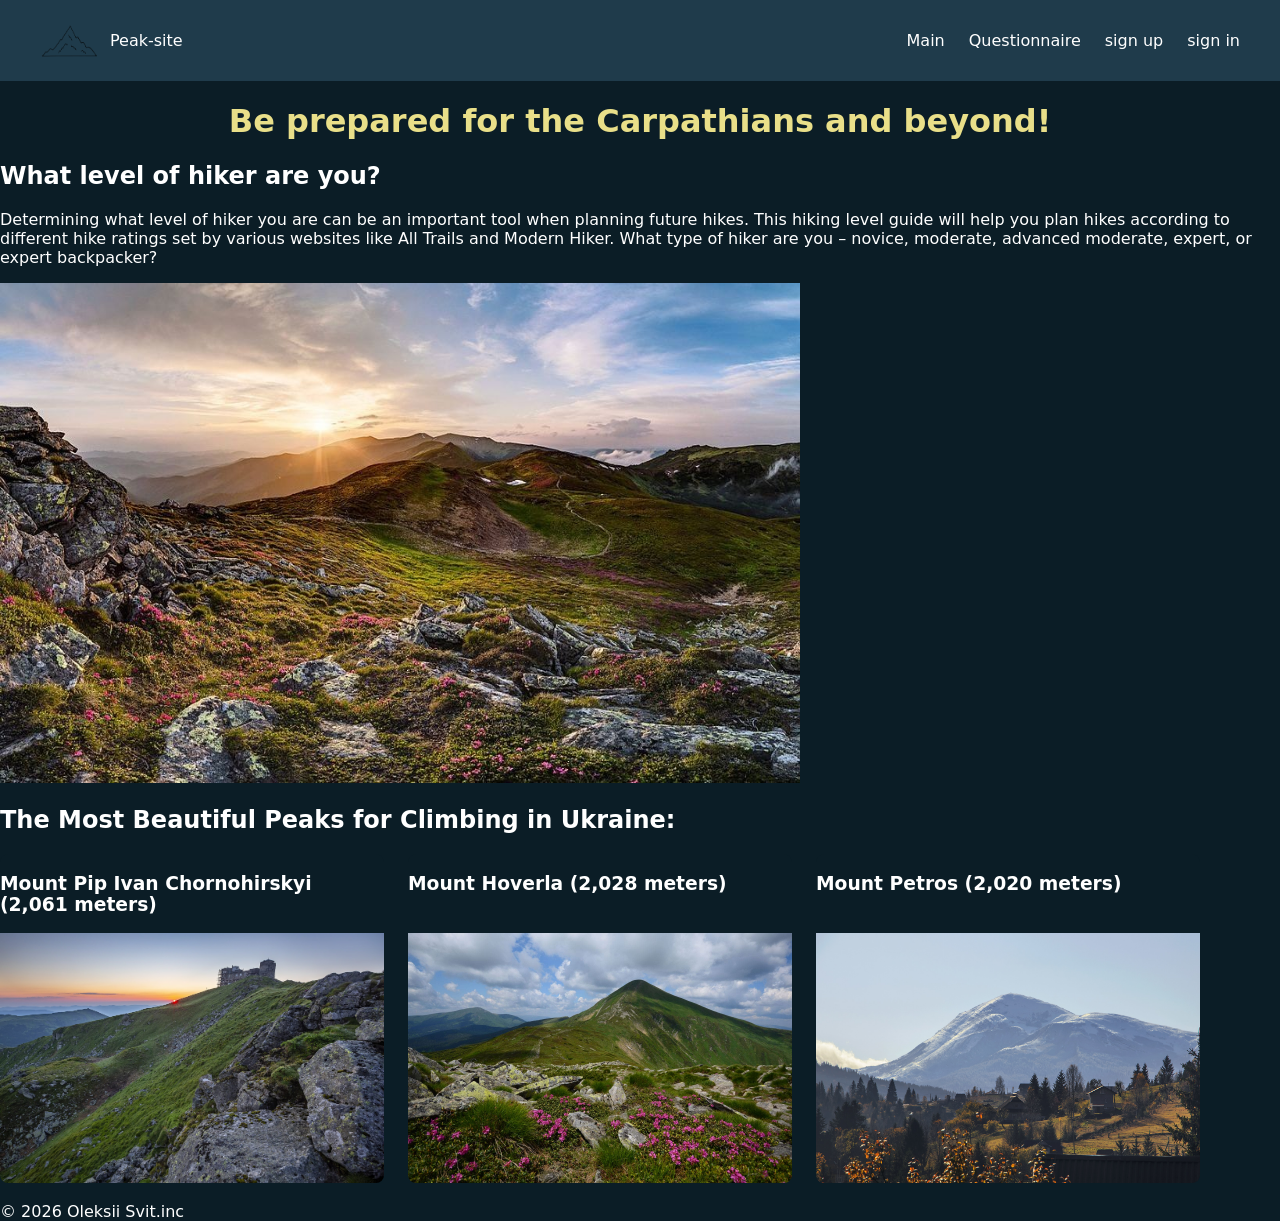
<file: index.html>
<!DOCTYPE html>

<html lang="en">



<head>

    <meta charset="UTF-8">

    <meta name="viewport" content="width=device-width, initial-scale=1.0">
    <link rel="stylesheet" href="style.css">
    <title>Carpathians</title>

</head>



<body>

    <header class="header">
        <div class="inheader">
      <div class="logo">
      <img src="media/logo.png" alt="logo">
      Peak-site
      </div>
    <nav class="nav">
     <ul >
       
      <li><a href="index.html">Main</a></li>

      <li><a href="ans.html"> Questionnaire </a> </li>

      <li><a href="sign up.html">sign up</a></li>

      <li><a href="sign in.html">sign in</a></li>

     </ul>    
    </nav>
</div>
</header>

<div class="txt">
  <h1>Be prepared for the Carpathians and beyond!</h1>
</div>


    <section class="s1">

        <article>

            <h2>What level of  hiker are you?</h2>



            <p>Determining what level of hiker you are can be an important tool when planning future hikes. This hiking level guide will help you plan hikes according to different hike ratings set by various websites like All Trails and Modern Hiker. What type of hiker are you – novice, moderate, advanced moderate, expert, or expert backpacker? </p>



            <img src="media/img.1.jpg" alt="something went wrong" width="800" height="500">

        </article>

    </section>



    <section>

      <h2>The Most Beautiful Peaks for Climbing in Ukraine:</h2>
<div class="peaks-container">


    <article class="pc">
      <h3>Mount Pip Ivan Chornohirskyi (2,061 meters)</h3>
      <img src="media/img.2.jpg" alt="Mount Pip Ivan Chornohirskyi">
    </article>

    <article class="pc">
      <h3>Mount Hoverla (2,028 meters)</h3>
      <img src="media/img.3.jpeg" alt="Mount Hoverla">
    </article>


    <article class="pc">
      <h3>Mount Petros (2,020 meters)</h3>
      <img src="media/img.4.jpg" alt="Mount Petros">
    </article>
  </div>
</section>



    <footer>
        <br>
        © 2026 Oleksii Svit.inc

    </footer>

</body>
</file>
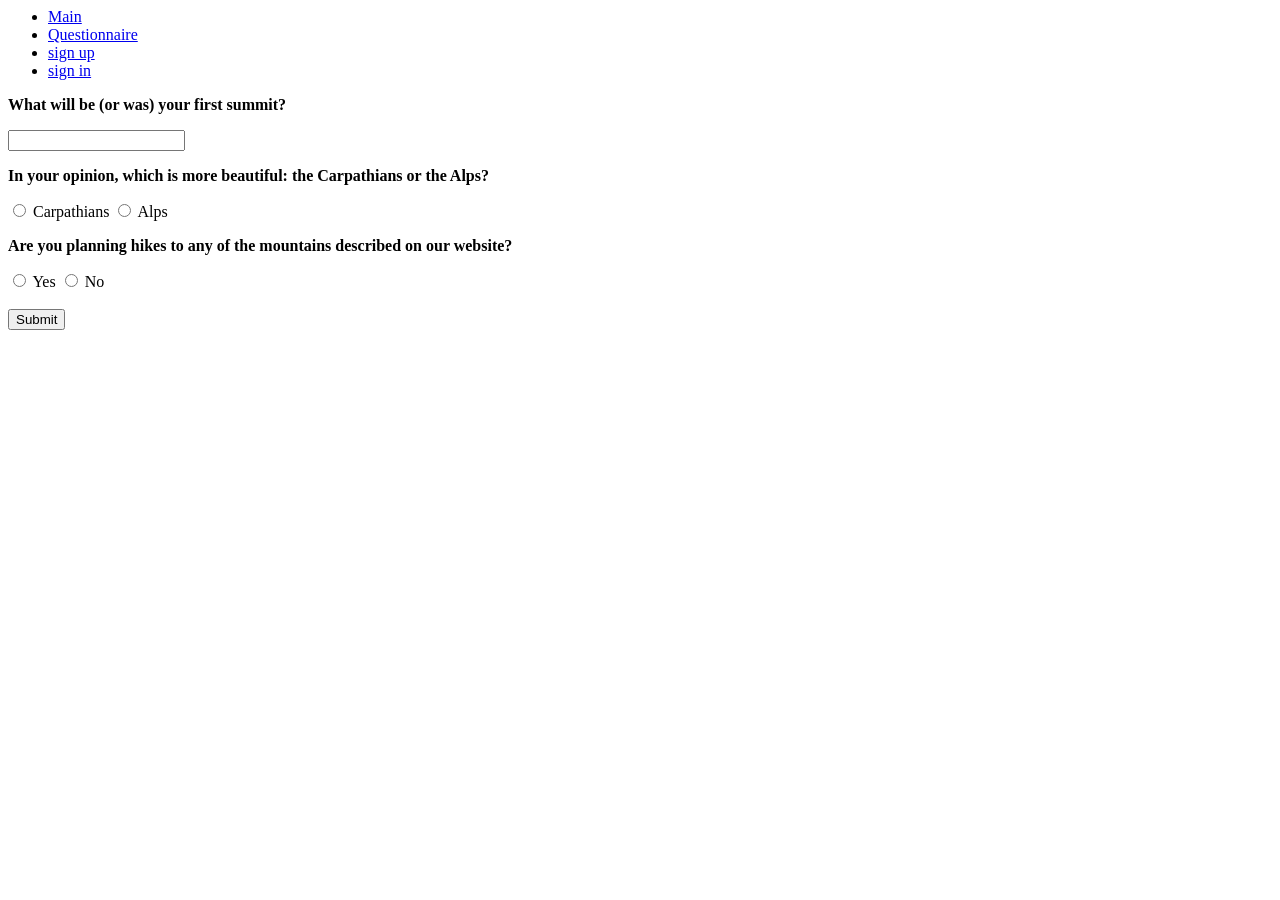
<file: ans.html>
</html>
<!DOCTYPE html>
<html lang="en">

<head>
    <meta charset="UTF-8">

    <meta name="viewport" content="width=device-width, initial-scale=1.0">

    <title>Questionnaire</title>
</head>

<body>
    <nav>

    <ul>

      <li><a href="index.html">Main</a></li>

      <li><a href="ans.html"> Questionnaire </a> </li>

      <li><a href="sign up.html">sign up</a></li>

      <li><a href="sign in.html">sign in</a></li>

    </ul>    

    </nav>
</body>

<form action="">
    <b><p>What will be (or was) your first summit?</p></b>
    <input type="first" id="First" name="'first">
    <b><p>In your opinion, which is more beautiful: the Carpathians or the Alps?</p></b>
    <input type="radio" id="Carpathians" name="Carpathians" value="Carpathians">
    <label for="Carpathians">Carpathians</label>
    <input type="radio" id=" Alps" name=" Alps" value=" Alps">
    <label for=" Alps"> Alps</label>
    <b><p> Are you planning hikes to any of the mountains described on our website? </p></b>
    <input type="radio" id="yes" name="yes" value="yes">
    <label for="yes">Yes</label>
    <input type="radio" id="no" name="no" value="no">
    <label for="no">No</label>
    <br> </dr>
    <br> </dr>
    <button type="submit">Submit</button>
</form>
</html>
</file>
<file: style.css>
.header {
    width: 100%;
    background-color: #1f3b4b;
    box-sizing: border-box;
  
}
.inheader{
  display: flex;
  justify-content: space-between ;
  align-items: center;
  max-width: 1200px;
  margin: 0 auto;
  padding: 20px 24px;
  
    
}

.logo{
    display: flex;
    align-items: center;
    gap:10px;
    color: #ffffff;
    font-family: system-ui;
}
.header img{
    mix-blend-mode: multiply;
    width: 60px;
    height: auto;
    display: block;
}
.nav{
    margin-left: auto;
}
.nav ul{
display: flex;
gap: 24px;
list-style: none;
margin: 0;
padding:0px;
}
.nav a{
    color: #ffffff;
    text-decoration: none;
    font-family: system-ui,
}
.txt{

    text-align: center;
    color: #e9df89;
    font-family: :Georgia;
    background:  #0B1D26;
}
.s1{
    text-align: left;
    color:#ffffff
    
}
.s1 img{
    ;
}
.peaks-container {
    display: grid;
    grid-template-columns: repeat(3, 1fr);
    gap: 24px;
    max-width: 1200px;
   
}



.pc {
  display: flex;
  flex-direction: column;
  background: #0B1D26;
  border-radius: 8px;
  overflow: hidden; 
}
.pc img {
  width: 100%;
  height: 250px;
  object-fit: cover;
  display: block;
}
.pc h3 {
  min-height: 48px; 
  margin-bottom: 12px;
}



body{
    color: #ffffff;
    margin:0 auto;
    background:#0B1D26;
    font-family: system-ui;
}
</file>
